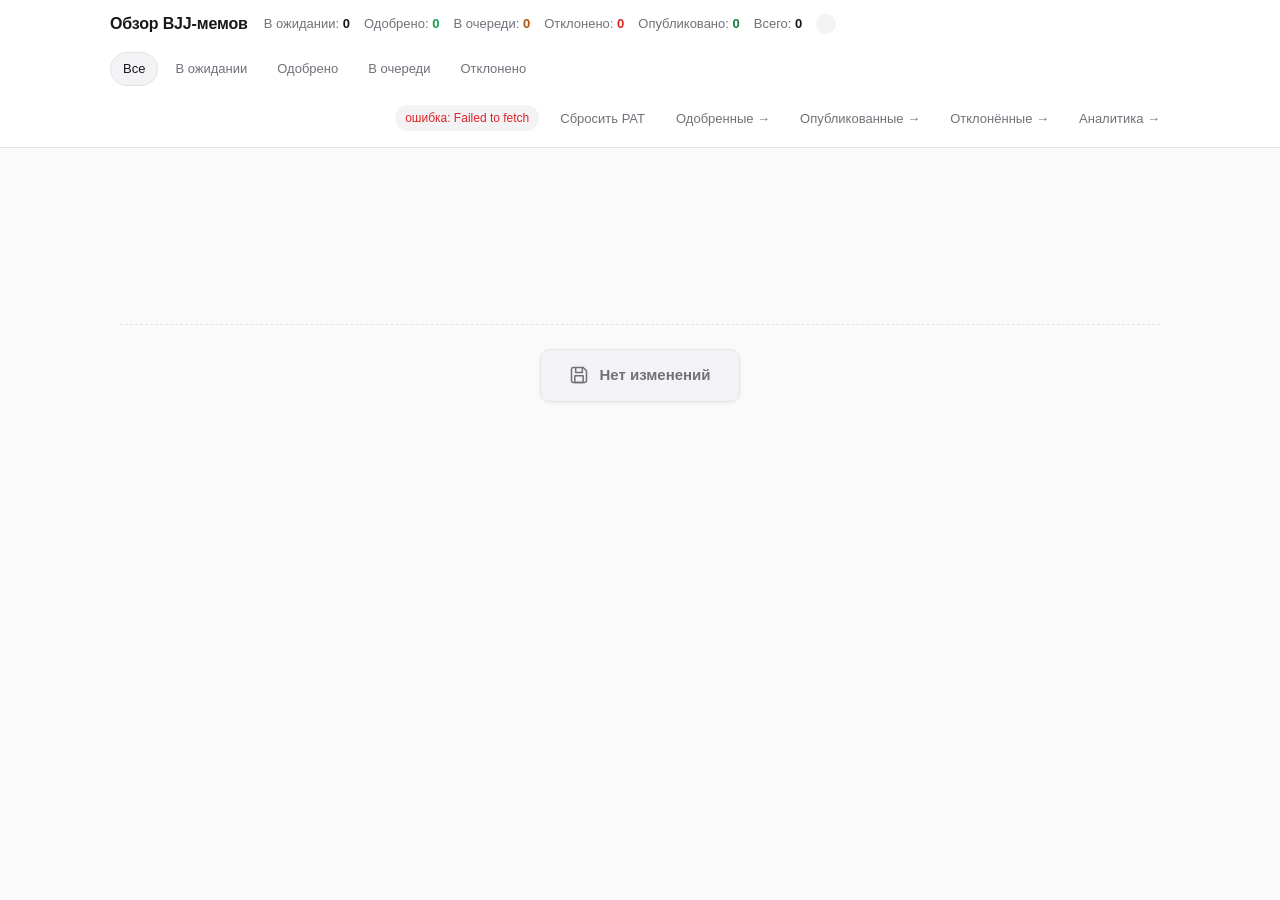
<file: docs/index.html>
<!DOCTYPE html>
<html lang="ru">
<head>
<meta charset="UTF-8" />
<meta name="viewport" content="width=device-width, initial-scale=1" />
<meta name="robots" content="noindex, nofollow" />
<title>Обзор BJJ-мемов</title>
<link rel="stylesheet" href="style.css" />
</head>
<body>
<header class="topbar">
  <div class="topbar-inner">
    <h1 class="title">Обзор BJJ-мемов</h1>

    <div class="counters" aria-live="polite">
      <span class="counter" data-counter="pending">В ожидании: <b id="count-pending">0</b></span>
      <span class="counter" data-counter="approved">Одобрено: <b id="count-approved">0</b></span>
      <span class="counter" data-counter="accepted">В очереди: <b id="count-accepted">0</b></span>
      <span class="counter" data-counter="rejected">Отклонено: <b id="count-rejected">0</b></span>
      <span class="counter" data-counter="published">Опубликовано: <b id="count-published">0</b></span>
      <span class="counter" data-counter="total">Всего: <b id="count-total">0</b></span>
      <span class="avg-score-line" id="avg-score-line"></span>
    </div>

    <div class="filters" role="tablist" aria-label="Фильтр">
      <button class="filter-btn is-active" data-filter="all" type="button">Все</button>
      <button class="filter-btn" data-filter="pending" type="button">В ожидании</button>
      <button class="filter-btn" data-filter="approved" type="button">Одобрено</button>
      <button class="filter-btn" data-filter="accepted" type="button">В очереди</button>
      <button class="filter-btn" data-filter="rejected" type="button">Отклонено</button>
      <button class="filter-btn" data-filter="published" type="button" hidden>Опубликовано</button>
    </div>

    <div class="topbar-right">
      <span id="save-status" class="save-status" aria-live="polite">—</span>
      <button id="reset-pat" class="btn btn-ghost" type="button">Сбросить PAT</button>
      <a class="nav-link" href="accepted.html">Одобренные &rarr;</a>
      <a class="nav-link" href="published.html">Опубликованные &rarr;</a>
      <a class="nav-link" href="rejected.html">Отклонённые &rarr;</a>
      <a class="nav-link" href="analytics.html">Аналитика &rarr;</a>
    </div>
  </div>
</header>

<main id="gallery" class="gallery" aria-live="polite">
  <div class="empty-state" id="empty-state" hidden>
    <p>Загрузка…</p>
  </div>
</main>

<!-- Inline Save button — appears at the bottom of the list -->
<section class="save-bar" aria-live="polite">
  <button id="save-fab" class="save-inline-btn" type="button" disabled>
    <svg viewBox="0 0 24 24" width="20" height="20" aria-hidden="true">
      <path d="M5 3h12l4 4v12a2 2 0 0 1-2 2H5a2 2 0 0 1-2-2V5a2 2 0 0 1 2-2z"
            fill="none" stroke="currentColor" stroke-width="1.8" stroke-linejoin="round"/>
      <path d="M8 3v6h8V3" fill="none" stroke="currentColor" stroke-width="1.8" stroke-linejoin="round"/>
      <rect x="7" y="13" width="10" height="8" fill="none" stroke="currentColor" stroke-width="1.8" stroke-linejoin="round"/>
    </svg>
    <span id="save-fab-label">Нет изменений</span>
  </button>
</section>

<!-- PAT prompt modal -->
<div id="pat-modal" class="modal" hidden aria-modal="true" role="dialog" aria-labelledby="pat-modal-title">
  <div class="modal-backdrop"></div>
  <div class="modal-card">
    <h2 id="pat-modal-title">GitHub Personal Access Token</h2>
    <p class="modal-body">
      Введите fine-grained GitHub PAT с правами <b>Contents: read/write</b>
      на <code>sunlike78/bjjmemes-cdn</code>. Хранится только в localStorage этого браузера.
    </p>
    <form id="pat-form" autocomplete="off">
      <input type="password" id="pat-input" name="pat" placeholder="github_pat_..." required autocomplete="new-password" spellcheck="false" />
      <div class="modal-actions">
        <button class="btn btn-primary" type="submit">Сохранить</button>
      </div>
    </form>
  </div>
</div>

<!-- Row template -->
<template id="row-template">
  <article class="row" data-id="">
    <div class="row-image">
      <a class="thumb-link" target="_blank" rel="noopener">
        <img class="thumb" loading="lazy" alt="" />
      </a>
    </div>
    <div class="row-body">
      <div class="row-meta">
        <span class="category-badge"></span>
        <span class="status-pill" data-status="pending">
          <span class="status-glyph"></span>
          <span class="status-label"></span>
        </span>
        <span class="row-id"></span>
      </div>
      <pre class="caption"></pre>
      <details class="explanation">
        <summary>Пояснение</summary>
        <div class="explanation-body"></div>
      </details>
      <label class="comment-label">
        <span class="sr-only">Комментарий</span>
        <textarea class="comment" rows="1" placeholder="Комментарий (необязательно)"></textarea>
      </label>
      <div class="rating" role="radiogroup" aria-label="Оценка качества (для самообучения)">
        <button type="button" class="star" data-value="1" aria-label="1 звезда">★</button>
        <button type="button" class="star" data-value="2" aria-label="2 звезды">★</button>
        <button type="button" class="star" data-value="3" aria-label="3 звезды">★</button>
        <button type="button" class="star" data-value="4" aria-label="4 звезды">★</button>
        <button type="button" class="star" data-value="5" aria-label="5 звёзд">★</button>
        <span class="rating-hint" aria-hidden="true">качество</span>
      </div>
      <div class="actions">
        <button class="btn btn-approve" type="button">
          <svg viewBox="0 0 24 24" width="16" height="16" aria-hidden="true"><path d="M5 12l5 5L20 7" fill="none" stroke="currentColor" stroke-width="2.5" stroke-linecap="round" stroke-linejoin="round"/></svg>
          Одобрить
        </button>
        <button class="btn btn-reject" type="button">
          <svg viewBox="0 0 24 24" width="16" height="16" aria-hidden="true"><path d="M6 6l12 12M18 6L6 18" fill="none" stroke="currentColor" stroke-width="2.5" stroke-linecap="round" stroke-linejoin="round"/></svg>
          Отклонить
        </button>
      </div>
      <div class="readonly-info" hidden></div>
    </div>
  </article>
</template>

<template id="broken-row-template">
  <article class="row row-broken">
    <div class="row-body">
      <div class="row-meta">
        <span class="status-pill" data-status="broken"><span class="status-glyph">!</span><span class="status-label">повреждено</span></span>
        <span class="row-id"></span>
      </div>
      <p class="broken-msg">Запись мема повреждена — ревью невозможно.</p>
    </div>
  </article>
</template>

<!-- Cache-bust the public gallery bootstrap after the no-PAT browse fix. -->
<script type="module" src="app.js?v=d1bcace"></script>
</body>
</html>
</file>
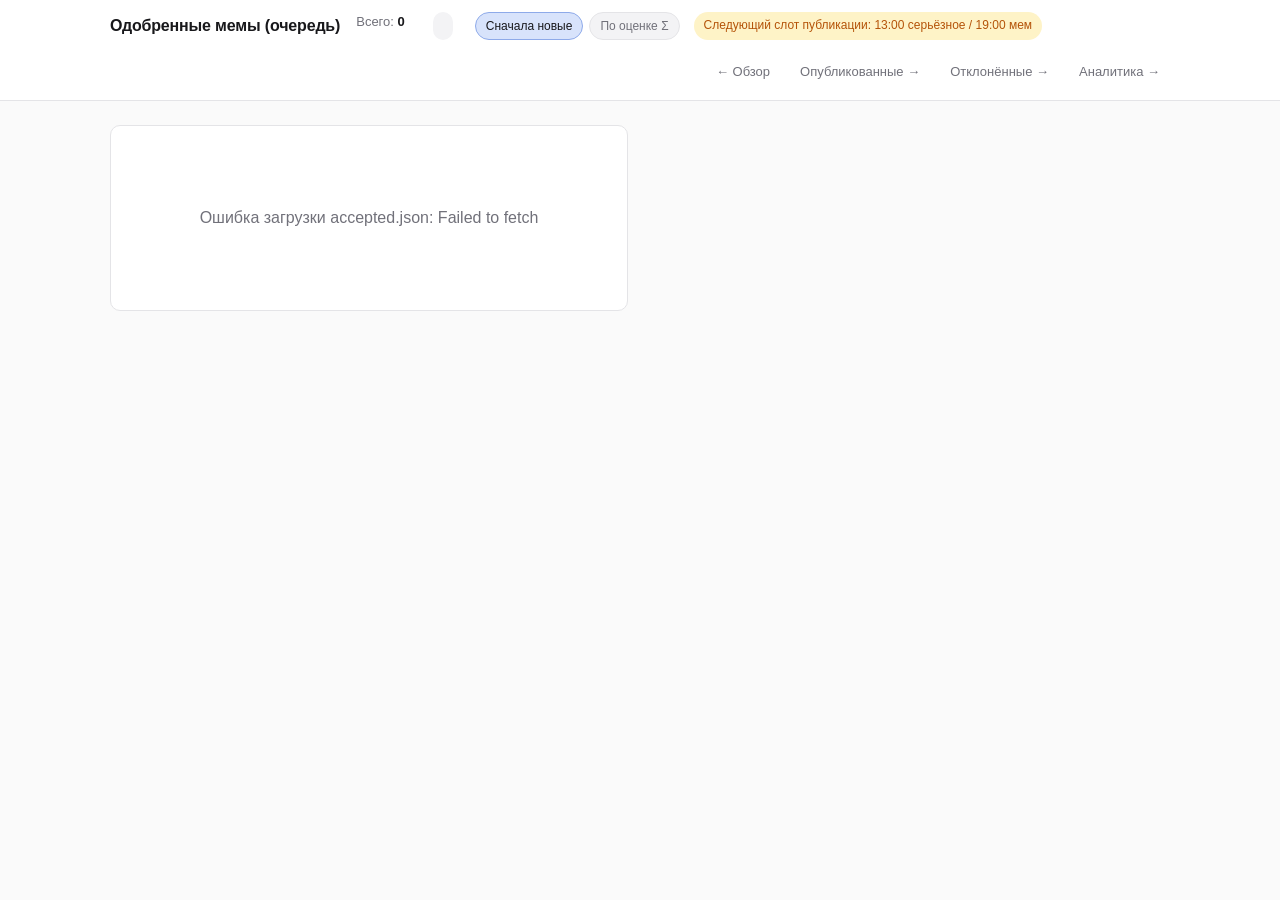
<file: docs/accepted.html>
<!DOCTYPE html>
<html lang="ru">
<head>
<meta charset="UTF-8" />
<meta name="viewport" content="width=device-width, initial-scale=1" />
<meta name="robots" content="noindex, nofollow" />
<title>Одобренные мемы (очередь)</title>
<link rel="stylesheet" href="style.css" />
</head>
<body>
<header class="topbar">
  <div class="topbar-inner">
    <h1 class="title">Одобренные мемы (очередь)</h1>
    <div class="counters" aria-live="polite">
      <span class="counter" data-counter="total">Всего: <b id="count-total">0</b></span>
      <span class="counter" id="generated-at"></span>
      <span class="avg-score-line" id="avg-score-line"></span>
      <span class="sort-control" role="group" aria-label="Сортировка">
        <button id="sort-newest" class="sort-btn is-active" type="button">Сначала новые</button>
        <button id="sort-score" class="sort-btn" type="button" title="Сортировать по Σ (суммарной оценке) — 0.6·текст + 0.4·картинка">По оценке Σ</button>
      </span>
      <span class="post-window-hint" title="Все времена в Europe/Berlin">
        Следующий слот публикации: 13:00 серьёзное / 19:00 мем
      </span>
    </div>
    <div class="topbar-right">
      <a class="nav-link" href="index.html">&larr; Обзор</a>
      <a class="nav-link" href="published.html">Опубликованные &rarr;</a>
      <a class="nav-link" href="rejected.html">Отклонённые &rarr;</a>
      <a class="nav-link" href="analytics.html">Аналитика &rarr;</a>
    </div>
  </div>
</header>

<main id="gallery" class="gallery gallery-grid" aria-live="polite">
  <div class="empty-state" id="empty-state" hidden>
    <p>Загрузка&hellip;</p>
  </div>
</main>

<template id="card-template">
  <article class="card card-accepted" data-id="">
    <a class="card-thumb-link" target="_blank" rel="noopener">
      <img class="card-thumb" loading="lazy" alt="" />
    </a>
    <div class="card-body">
      <div class="card-meta">
        <span class="category-badge"></span>
        <span class="card-queued-at"></span>
      </div>
      <div class="card-links">
        <span class="card-id"></span>
      </div>
      <pre class="caption caption-collapsible" data-collapsed="true"></pre>
      <button class="caption-toggle btn btn-ghost" type="button" hidden>Развернуть подпись</button>
      <details class="history">
        <summary>История действий</summary>
        <ol class="timeline"></ol>
      </details>
    </div>
  </article>
</template>

<template id="timeline-item-template">
  <li class="timeline-item">
    <span class="timeline-dot" aria-hidden="true"></span>
    <div class="timeline-body">
      <div class="timeline-row">
        <span class="timeline-event"></span>
        <span class="timeline-rel"></span>
      </div>
      <div class="timeline-ts"></div>
      <div class="timeline-extra"></div>
    </div>
  </li>
</template>

<script type="module" src="accepted.js"></script>
</body>
</html>
</file>
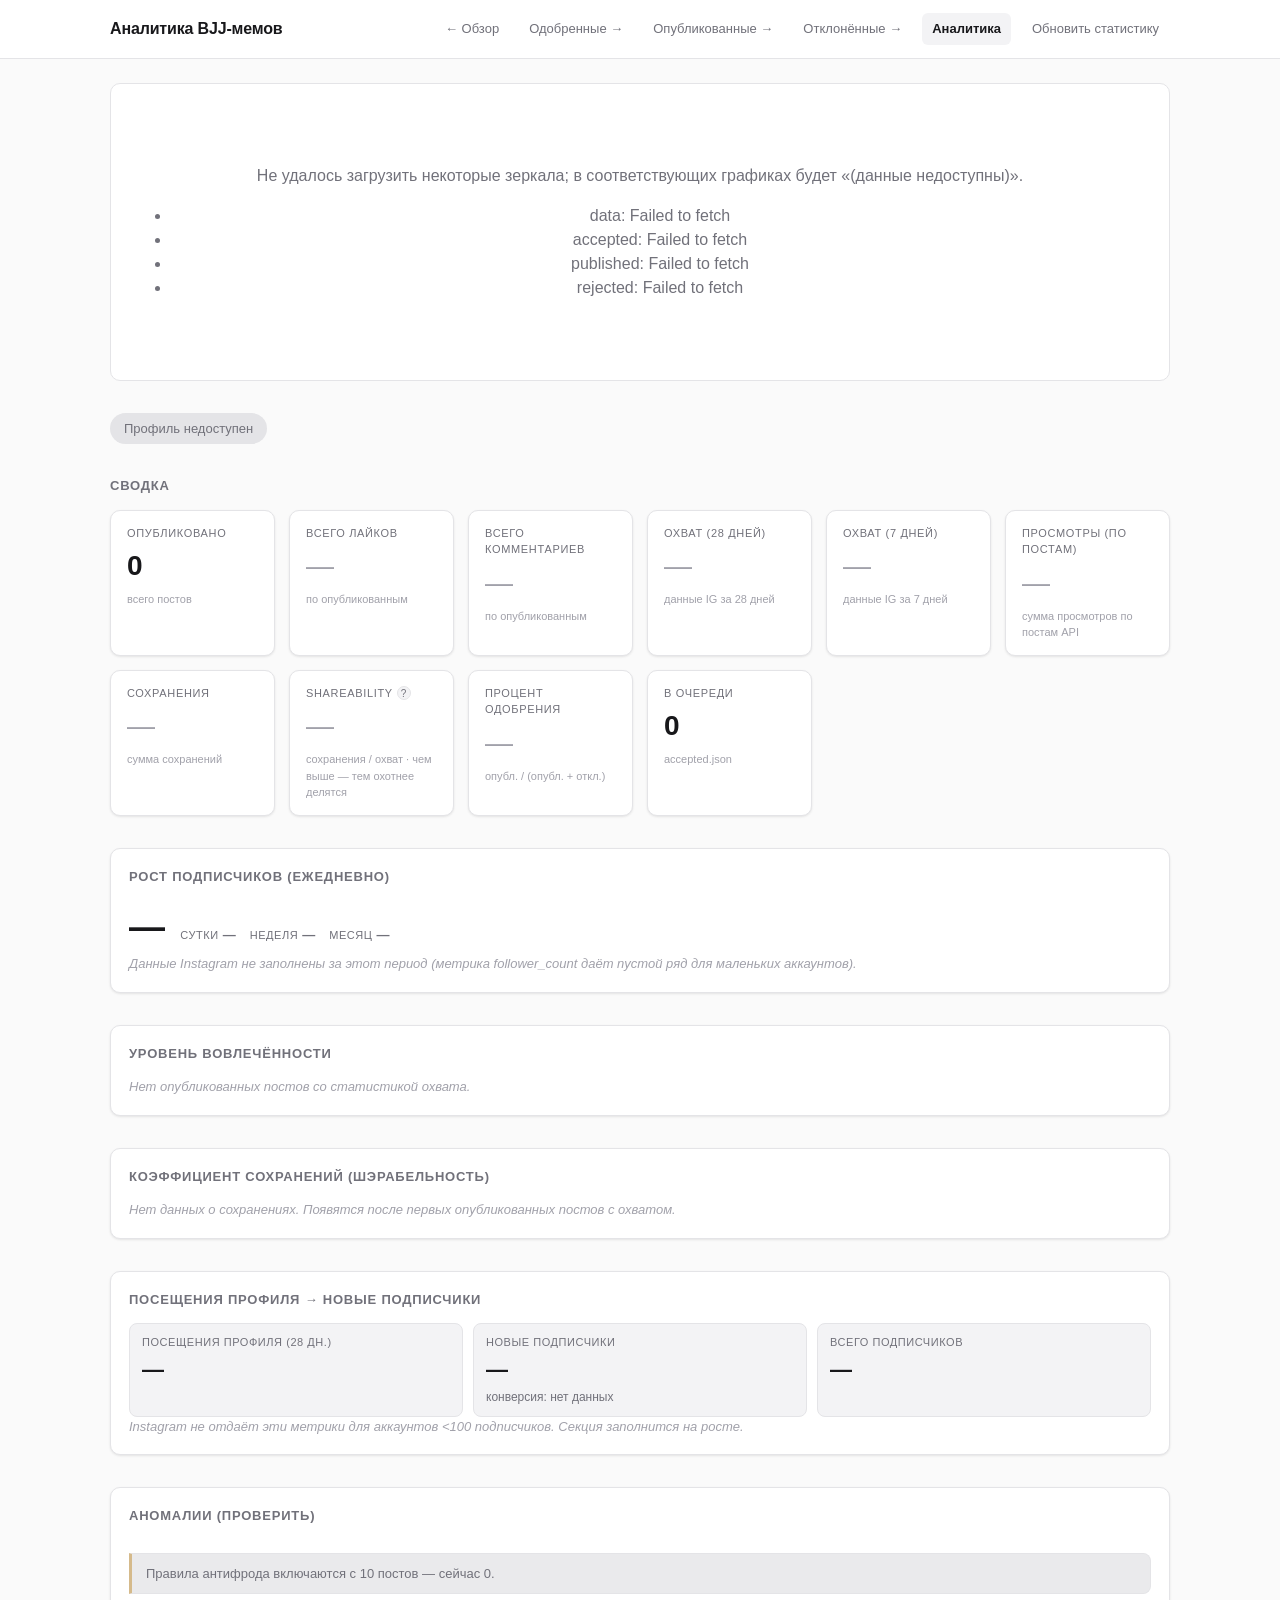
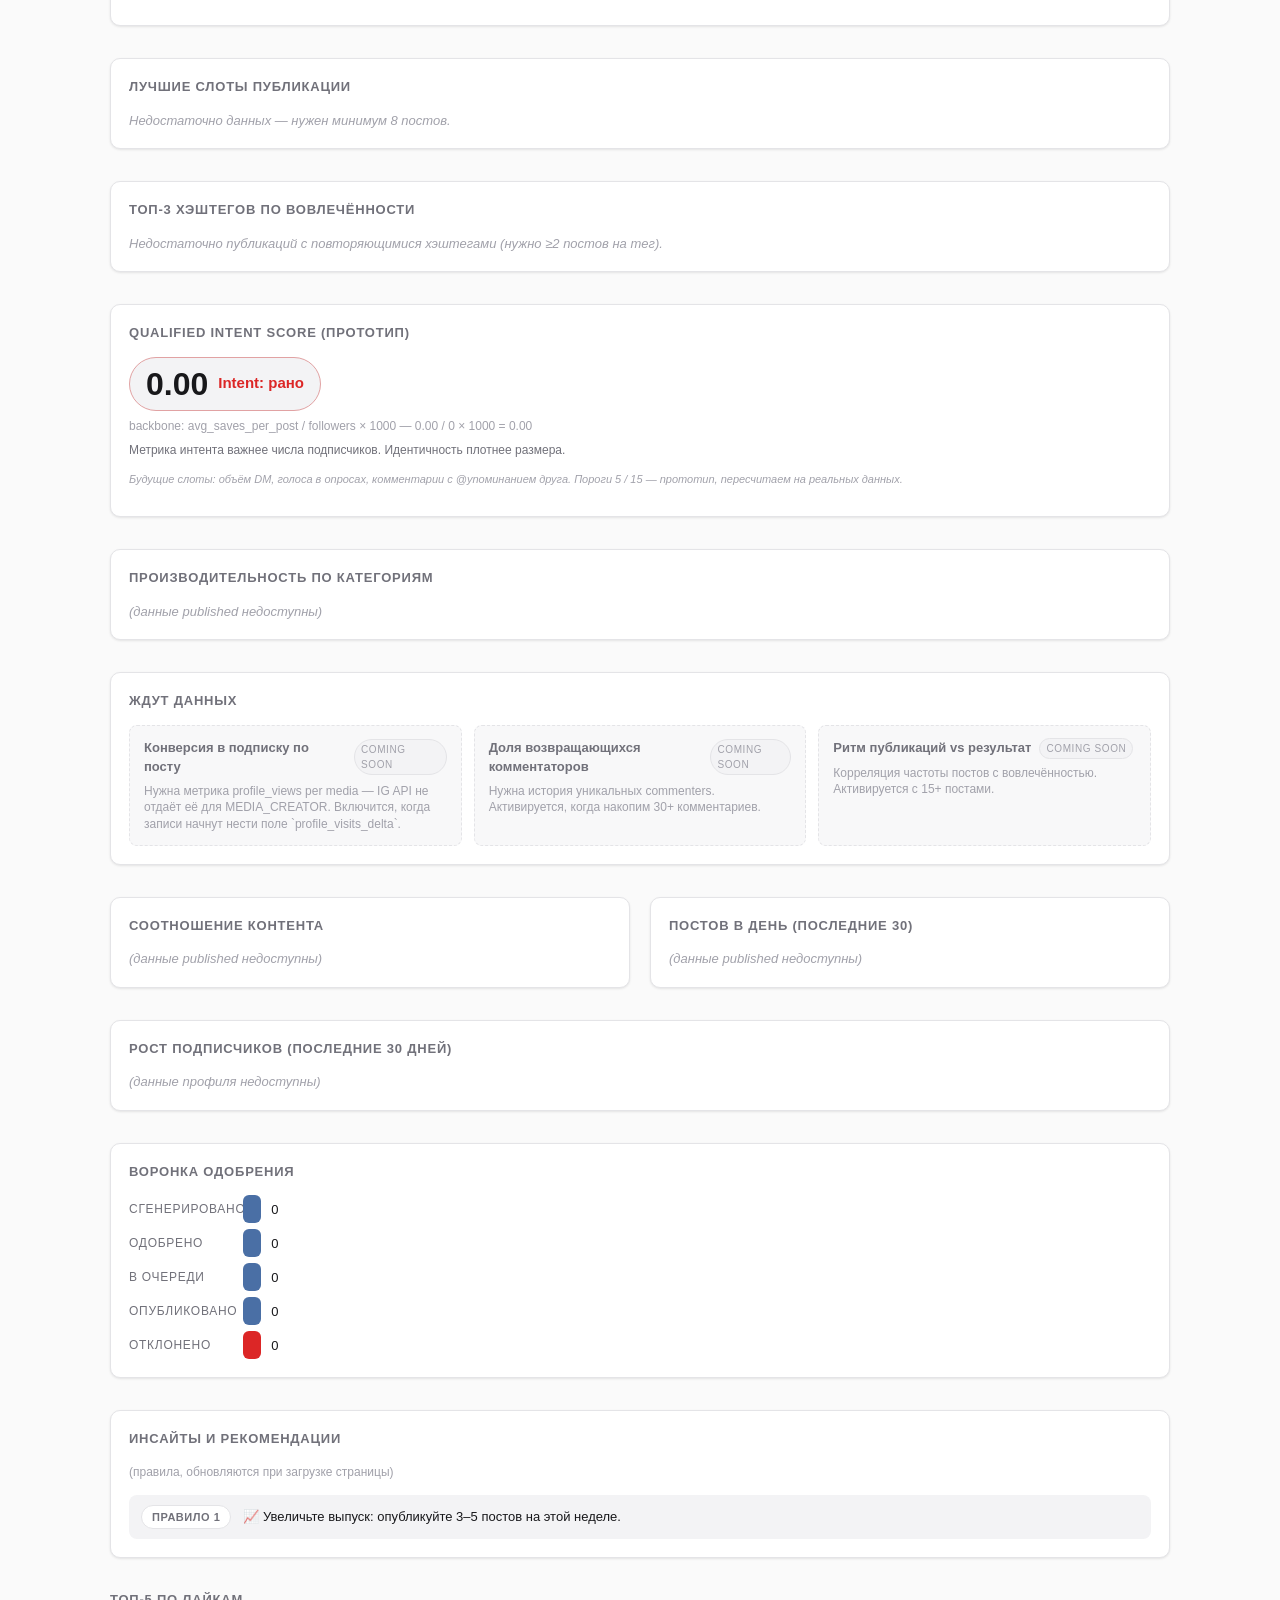
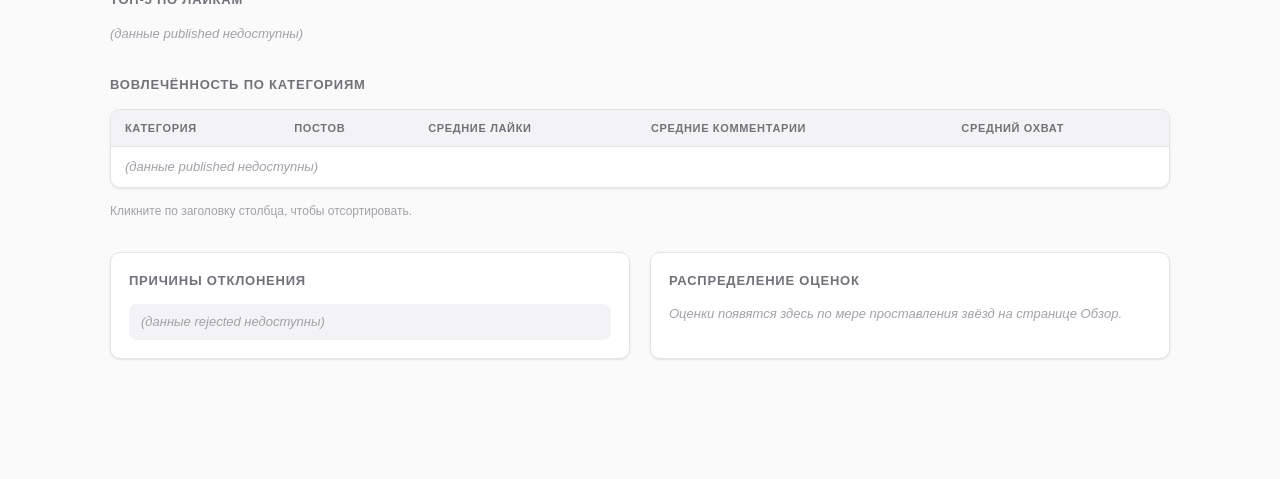
<file: docs/analytics.html>
<!DOCTYPE html>
<html lang="ru">
<head>
<meta charset="UTF-8" />
<meta name="viewport" content="width=device-width, initial-scale=1" />
<meta name="robots" content="noindex, nofollow" />
<title>Аналитика BJJ-мемов</title>
<link rel="stylesheet" href="style.css" />
</head>
<body>
<header class="topbar">
  <div class="topbar-inner">
    <h1 class="title">Аналитика BJJ-мемов</h1>
    <div class="counters" aria-live="polite">
      <span class="counter" id="generated-at"></span>
    </div>
    <div class="topbar-right">
      <a class="nav-link" href="index.html">&larr; Обзор</a>
      <a class="nav-link" href="accepted.html">Одобренные &rarr;</a>
      <a class="nav-link" href="published.html">Опубликованные &rarr;</a>
      <a class="nav-link" href="rejected.html">Отклонённые &rarr;</a>
      <a class="nav-link nav-link-active" href="analytics.html" aria-current="page">Аналитика</a>
      <button id="refresh-btn" class="btn btn-ghost" type="button" title="Перечитать JSON с GitHub">Обновить статистику</button>
    </div>
  </div>
</header>

<main class="analytics-main" aria-live="polite">
  <div id="refresh-note" class="refresh-note" hidden>
    Статистика обновляется каждые 3 часа локальным планировщиком. Клик — перечитать JSON с GitHub.
  </div>

  <div id="load-error" class="empty-state" hidden></div>

  <!-- Profile header -->
  <section class="section">
    <div id="profile-header" class="profile-header"></div>
  </section>

  <!-- Summary cards -->
  <section class="section">
    <h2 class="section-title">Сводка</h2>
    <div class="summary-grid" id="summary-grid"></div>
  </section>

  <!-- ===== GROWTH / ENGAGEMENT / ANOMALY / MERCH sections ===== -->

  <!-- 2.1 Daily follower growth -->
  <section class="section">
    <div class="panel">
      <h2 class="section-title">Рост подписчиков (ежедневно)</h2>
      <div id="daily-follower-growth"></div>
    </div>
  </section>

  <!-- 2.2 Engagement rate -->
  <section class="section">
    <div class="panel">
      <h2 class="section-title">Уровень вовлечённости</h2>
      <div id="engagement-rate"></div>
    </div>
  </section>

  <!-- 2.3 Save rate — shareability -->
  <section class="section">
    <div class="panel">
      <h2 class="section-title">Коэффициент сохранений (шэрабельность)</h2>
      <div id="save-rate"></div>
    </div>
  </section>

  <!-- 2.4 Profile visits vs follower adds -->
  <section class="section">
    <div class="panel">
      <h2 class="section-title">Посещения профиля → новые подписчики</h2>
      <div id="visit-funnel"></div>
    </div>
  </section>

  <!-- 2.5 Anomaly detection -->
  <section class="section">
    <div class="panel">
      <h2 class="section-title">Аномалии (проверить)</h2>
      <div id="anomaly-flags"></div>
    </div>
  </section>

  <!-- 2.6 Best-hour/day heatmap -->
  <section class="section">
    <div class="panel">
      <h2 class="section-title">Лучшие слоты публикации</h2>
      <div id="slot-heatmap"></div>
    </div>
  </section>

  <!-- 2.7 Top hashtags by engagement -->
  <section class="section">
    <div class="panel">
      <h2 class="section-title">Топ-3 хэштегов по вовлечённости</h2>
      <div id="top-hashtags"></div>
    </div>
  </section>

  <!-- 2.8 Qualified Intent Score (prototype — replaces merch readiness) -->
  <section class="section">
    <div class="panel">
      <h2 class="section-title">Qualified Intent Score (прототип)</h2>
      <div id="merch-readiness"></div>
    </div>
  </section>

  <!-- Content-bucket performance (published-focused; separate from the data.json category table) -->
  <section class="section">
    <div class="panel">
      <h2 class="section-title">Производительность по категориям</h2>
      <div id="bucket-performance"></div>
    </div>
  </section>

  <!-- Placeholder / scaffold-only cards: metrics we can't compute yet. -->
  <section class="section">
    <div class="panel">
      <h2 class="section-title">Ждут данных</h2>
      <div id="coming-soon-grid" class="coming-soon-grid"></div>
    </div>
  </section>

  <!-- Content mix + timeline -->
  <section class="section analytics-two-col">
    <div class="panel">
      <h2 class="section-title">Соотношение контента</h2>
      <div id="content-mix"></div>
    </div>
    <div class="panel">
      <h2 class="section-title">Постов в день (последние 30)</h2>
      <div id="timeline"></div>
    </div>
  </section>

  <!-- Follower growth chart -->
  <section class="section">
    <div class="panel">
      <h2 class="section-title">Рост подписчиков (последние 30 дней)</h2>
      <div id="follower-growth"></div>
    </div>
  </section>

  <!-- Approval funnel -->
  <section class="section">
    <div class="panel">
      <h2 class="section-title">Воронка одобрения</h2>
      <div id="approval-funnel"></div>
    </div>
  </section>

  <!-- AI recommendations -->
  <section class="section">
    <div class="panel">
      <h2 class="section-title">Инсайты и рекомендации</h2>
      <p class="recs-subline" id="recs-subline"></p>
      <div id="recommendations" class="recommendations"></div>
    </div>
  </section>

  <!-- Top posts -->
  <section class="section">
    <h2 class="section-title">Топ-5 по лайкам</h2>
    <div id="top-posts" class="top-posts"></div>
  </section>

  <!-- Category engagement table -->
  <section class="section">
    <h2 class="section-title">Вовлечённость по категориям</h2>
    <div class="table-scroll">
      <table class="analytics-table" id="category-table">
        <thead>
          <tr>
            <th data-sort="category" class="sortable">Категория</th>
            <th data-sort="count" class="sortable">Постов</th>
            <th data-sort="avg_likes" class="sortable">Средние лайки</th>
            <th data-sort="avg_comments" class="sortable">Средние комментарии</th>
            <th data-sort="avg_reach" class="sortable">Средний охват</th>
          </tr>
        </thead>
        <tbody></tbody>
      </table>
    </div>
    <p class="table-hint">Кликните по заголовку столбца, чтобы отсортировать.</p>
  </section>

  <!-- Rejected reasons -->
  <section class="section analytics-two-col">
    <div class="panel">
      <h2 class="section-title">Причины отклонения</h2>
      <ol id="rejection-reasons" class="rejection-reasons"></ol>
    </div>
    <div class="panel">
      <h2 class="section-title">Распределение оценок</h2>
      <div id="rating-distribution"></div>
    </div>
  </section>
</main>

<script type="module" src="analytics.js"></script>
</body>
</html>
</file>
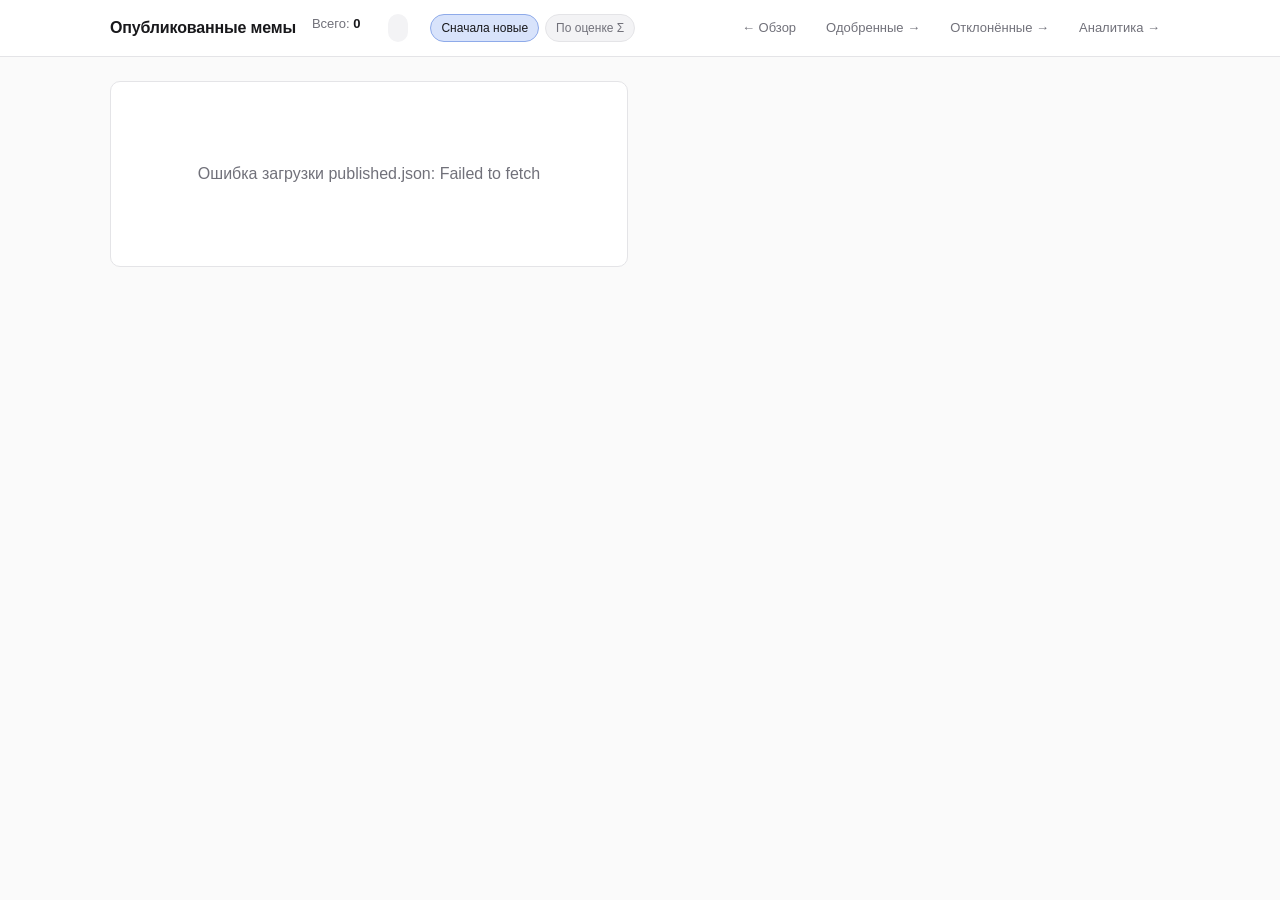
<file: docs/published.html>
<!DOCTYPE html>
<html lang="ru">
<head>
<meta charset="UTF-8" />
<meta name="viewport" content="width=device-width, initial-scale=1" />
<meta name="robots" content="noindex, nofollow" />
<title>Опубликованные мемы</title>
<link rel="stylesheet" href="style.css" />
</head>
<body>
<header class="topbar">
  <div class="topbar-inner">
    <h1 class="title">Опубликованные мемы</h1>
    <div class="counters" aria-live="polite">
      <span class="counter" data-counter="total">Всего: <b id="count-total">0</b></span>
      <span class="counter" id="generated-at"></span>
      <span class="avg-score-line" id="avg-score-line"></span>
      <span class="sort-control" role="group" aria-label="Сортировка">
        <button id="sort-newest" class="sort-btn is-active" type="button">Сначала новые</button>
        <button id="sort-score" class="sort-btn" type="button" title="Сортировать по Σ (суммарной оценке) — 0.6·текст + 0.4·картинка">По оценке Σ</button>
      </span>
    </div>
    <div class="topbar-right">
      <a class="nav-link" href="index.html">&larr; Обзор</a>
      <a class="nav-link" href="accepted.html">Одобренные &rarr;</a>
      <a class="nav-link" href="rejected.html">Отклонённые &rarr;</a>
      <a class="nav-link" href="analytics.html">Аналитика &rarr;</a>
    </div>
  </div>
</header>

<main id="gallery" class="gallery gallery-grid" aria-live="polite">
  <div class="empty-state" id="empty-state" hidden>
    <p>Загрузка&hellip;</p>
  </div>
</main>

<template id="card-template">
  <article class="card" data-id="">
    <a class="card-thumb-link" target="_blank" rel="noopener">
      <img class="card-thumb" loading="lazy" alt="" />
    </a>
    <div class="card-body">
      <div class="card-meta">
        <span class="category-badge"></span>
        <span class="card-posted"></span>
      </div>
      <div class="card-links">
        <a class="permalink" target="_blank" rel="noopener">
          <svg viewBox="0 0 24 24" width="14" height="14" aria-hidden="true">
            <rect x="3" y="3" width="18" height="18" rx="5" fill="none" stroke="currentColor" stroke-width="1.8"/>
            <circle cx="12" cy="12" r="4" fill="none" stroke="currentColor" stroke-width="1.8"/>
            <circle cx="17.5" cy="6.5" r="1" fill="currentColor"/>
          </svg>
          <span>Instagram</span>
        </a>
        <span class="card-id"></span>
      </div>
      <pre class="caption caption-collapsible" data-collapsed="true"></pre>
      <button class="caption-toggle btn btn-ghost" type="button" hidden>Развернуть подпись</button>
      <div class="stats-row" hidden></div>
      <details class="history">
        <summary>История действий</summary>
        <ol class="timeline"></ol>
      </details>
    </div>
  </article>
</template>

<template id="timeline-item-template">
  <li class="timeline-item">
    <span class="timeline-dot" aria-hidden="true"></span>
    <div class="timeline-body">
      <div class="timeline-row">
        <span class="timeline-event"></span>
        <span class="timeline-rel"></span>
      </div>
      <div class="timeline-ts"></div>
      <div class="timeline-extra"></div>
    </div>
  </li>
</template>

<script type="module" src="published.js"></script>
</body>
</html>
</file>
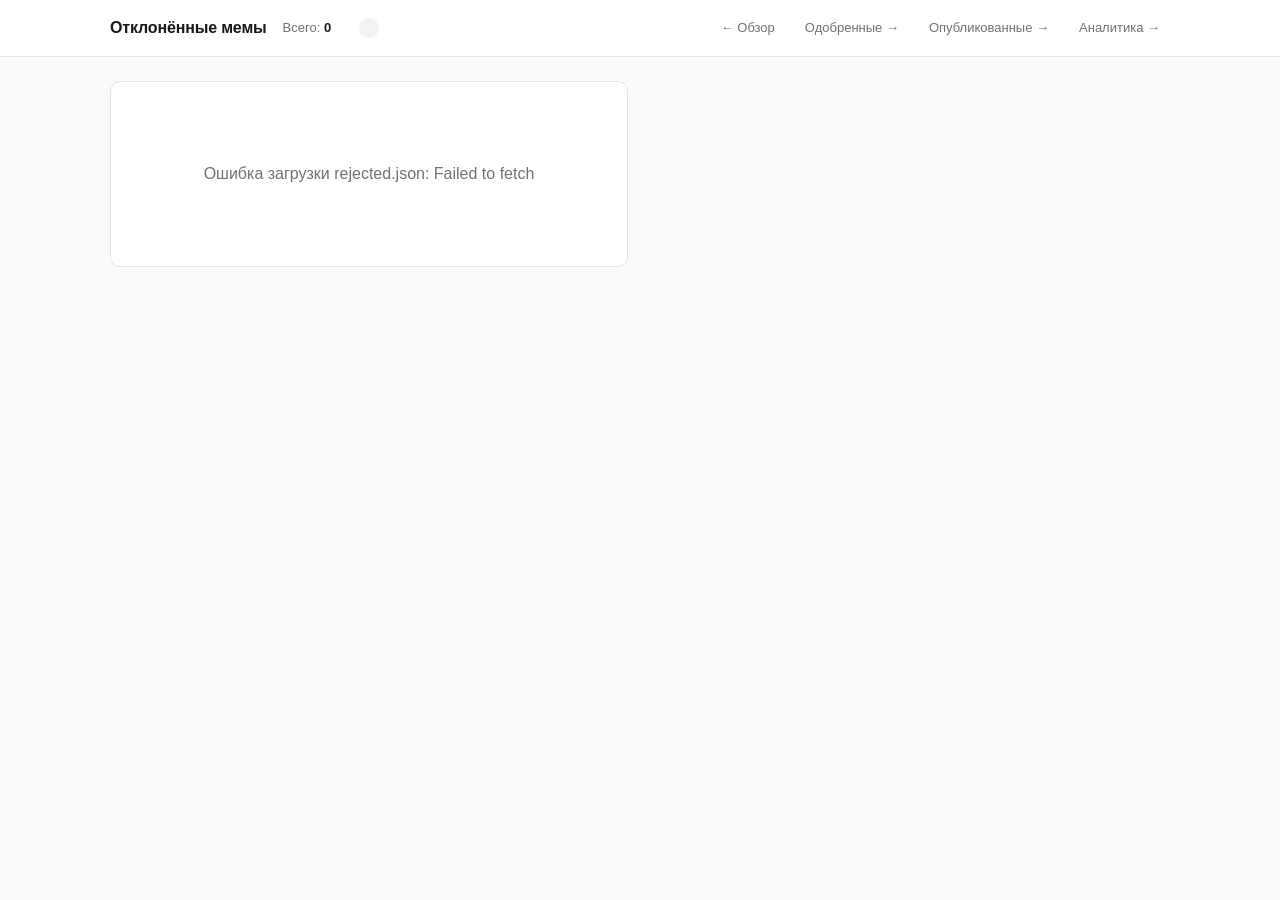
<file: docs/rejected.html>
<!DOCTYPE html>
<html lang="ru">
<head>
<meta charset="UTF-8" />
<meta name="viewport" content="width=device-width, initial-scale=1" />
<meta name="robots" content="noindex, nofollow" />
<title>Отклонённые мемы</title>
<link rel="stylesheet" href="style.css" />
</head>
<body>
<header class="topbar">
  <div class="topbar-inner">
    <h1 class="title">Отклонённые мемы</h1>
    <div class="counters" aria-live="polite">
      <span class="counter" data-counter="total">Всего: <b id="count-total">0</b></span>
      <span class="counter" id="generated-at"></span>
      <span class="avg-score-line" id="avg-score-line"></span>
    </div>
    <div class="topbar-right">
      <a class="nav-link" href="index.html">&larr; Обзор</a>
      <a class="nav-link" href="accepted.html">Одобренные &rarr;</a>
      <a class="nav-link" href="published.html">Опубликованные &rarr;</a>
      <a class="nav-link" href="analytics.html">Аналитика &rarr;</a>
    </div>
  </div>
</header>

<main id="gallery" class="gallery gallery-grid" aria-live="polite">
  <div class="empty-state" id="empty-state" hidden>
    <p>Загрузка&hellip;</p>
  </div>
</main>

<template id="card-template">
  <article class="card card-rejected" data-id="">
    <a class="card-thumb-link" target="_blank" rel="noopener">
      <img class="card-thumb" loading="lazy" alt="" />
    </a>
    <div class="card-body">
      <div class="card-meta">
        <span class="category-badge"></span>
        <span class="card-rejected-at"></span>
      </div>
      <div class="card-links">
        <span class="card-id"></span>
      </div>
      <div class="rejection-box">
        <div class="rejection-label">Причина отклонения</div>
        <div class="rejection-text"></div>
      </div>
      <pre class="caption caption-collapsible" data-collapsed="true"></pre>
      <button class="caption-toggle btn btn-ghost" type="button" hidden>Развернуть подпись</button>
      <details class="history">
        <summary>История действий</summary>
        <ol class="timeline"></ol>
      </details>
    </div>
  </article>
</template>

<template id="timeline-item-template">
  <li class="timeline-item">
    <span class="timeline-dot" aria-hidden="true"></span>
    <div class="timeline-body">
      <div class="timeline-row">
        <span class="timeline-event"></span>
        <span class="timeline-rel"></span>
      </div>
      <div class="timeline-ts"></div>
      <div class="timeline-extra"></div>
    </div>
  </li>
</template>

<script type="module" src="rejected.js"></script>
</body>
</html>
</file>
<file: docs/style.css>
:root {
  --bg: #fafafa;
  --surface: #ffffff;
  --surface-2: #f3f3f5;
  --border: #e4e4e7;
  --text: #18181b;
  --text-muted: #71717a;
  --text-faint: #a1a1aa;
  --accent: #2563eb;
  --approve: #16a34a;
  --approve-bg: #dcfce7;
  --reject: #dc2626;
  --reject-bg: #fee2e2;
  --accepted: #b45309;
  --accepted-bg: #fef3c7;
  --published: #15803d;
  --published-bg: #dcfce7;
  --pending: #71717a;
  --pending-bg: #e4e4e7;
  --danger: #dc2626;
  --shadow: 0 1px 3px rgba(0,0,0,0.06), 0 1px 2px rgba(0,0,0,0.04);
  --radius: 10px;
  --row-gap: 28px;
}

@media (prefers-color-scheme: dark) {
  :root {
    --bg: #0b0b0d;
    --surface: #15151a;
    --surface-2: #1e1e24;
    --border: #2a2a32;
    --text: #e6e6ea;
    --text-muted: #9a9aa3;
    --text-faint: #6b6b74;
    --accent: #60a5fa;
    --approve: #4ade80;
    --approve-bg: #14351f;
    --reject: #f87171;
    --reject-bg: #3a1414;
    --accepted: #fbbf24;
    --accepted-bg: #3b2d0b;
    --published: #4ade80;
    --published-bg: #14351f;
    --pending: #9a9aa3;
    --pending-bg: #2a2a32;
    --shadow: 0 1px 3px rgba(0,0,0,0.5);
  }
}

* { box-sizing: border-box; }
html, body { margin: 0; padding: 0; }
body {
  font-family: -apple-system, BlinkMacSystemFont, "Segoe UI", Roboto, Helvetica, Arial, sans-serif;
  background: var(--bg);
  color: var(--text);
  line-height: 1.5;
  -webkit-font-smoothing: antialiased;
}

.sr-only {
  position: absolute; width: 1px; height: 1px; padding: 0; margin: -1px;
  overflow: hidden; clip: rect(0,0,0,0); white-space: nowrap; border: 0;
}

/* Top bar */
.topbar {
  position: sticky;
  top: 0;
  z-index: 50;
  background: color-mix(in srgb, var(--surface) 92%, transparent);
  backdrop-filter: saturate(180%) blur(8px);
  -webkit-backdrop-filter: saturate(180%) blur(8px);
  border-bottom: 1px solid var(--border);
}
.topbar-inner {
  max-width: 1100px;
  margin: 0 auto;
  padding: 12px 20px;
  display: flex;
  align-items: center;
  flex-wrap: wrap;
  gap: 16px;
}
.title {
  margin: 0;
  font-size: 16px;
  font-weight: 600;
  letter-spacing: -0.01em;
}
.counters {
  display: flex;
  gap: 14px;
  font-size: 13px;
  color: var(--text-muted);
  flex-wrap: wrap;
}
.counter b { color: var(--text); font-weight: 600; }
.counter[data-counter="approved"] b { color: var(--approve); }
.counter[data-counter="accepted"] b { color: var(--accepted); }
.counter[data-counter="rejected"] b { color: var(--reject); }
.counter[data-counter="published"] b { color: var(--published); }

.filters { display: flex; gap: 4px; }
.filter-btn {
  font: inherit;
  font-size: 13px;
  padding: 6px 12px;
  background: transparent;
  color: var(--text-muted);
  border: 1px solid transparent;
  border-radius: 999px;
  cursor: pointer;
  min-height: 32px;
}
.filter-btn:hover { background: var(--surface-2); color: var(--text); }
.filter-btn.is-active {
  background: var(--surface-2);
  color: var(--text);
  border-color: var(--border);
}

.topbar-right {
  margin-left: auto;
  display: flex;
  align-items: center;
  gap: 10px;
}

.save-status {
  font-size: 12px;
  color: var(--text-muted);
  font-variant-numeric: tabular-nums;
  padding: 4px 10px;
  background: var(--surface-2);
  border-radius: 999px;
  min-width: 70px;
  text-align: center;
}
.save-status[data-state="saved"] { color: var(--approve); }
.save-status[data-state="saving"] { color: var(--accent); }
.save-status[data-state="offline"] { color: var(--text-muted); }
.save-status[data-state="error"] { color: var(--reject); }

/* Buttons */
.btn {
  font: inherit;
  font-size: 14px;
  font-weight: 500;
  border-radius: 8px;
  border: 1px solid var(--border);
  background: var(--surface);
  color: var(--text);
  padding: 8px 14px;
  min-height: 40px;
  display: inline-flex;
  align-items: center;
  gap: 6px;
  cursor: pointer;
  transition: background 0.12s, border-color 0.12s, color 0.12s;
}
.btn:hover { background: var(--surface-2); }
.btn:active { transform: translateY(1px); }
.btn:disabled { opacity: 0.55; cursor: not-allowed; }
.btn-primary {
  background: var(--accent);
  color: #fff;
  border-color: var(--accent);
}
.btn-primary:hover { filter: brightness(1.05); background: var(--accent); }
.btn-ghost {
  background: transparent;
  border-color: transparent;
  color: var(--text-muted);
  min-height: 32px;
  padding: 6px 10px;
  font-size: 13px;
}
.btn-ghost:hover { background: var(--surface-2); color: var(--text); }

/* Gallery */
.gallery {
  max-width: 1100px;
  margin: 0 auto;
  padding: 24px 20px 120px;
  display: flex;
  flex-direction: column;
  gap: var(--row-gap);
}
.empty-state {
  padding: 64px 20px;
  text-align: center;
  color: var(--text-muted);
  background: var(--surface);
  border: 1px solid var(--border);
  border-radius: var(--radius);
}
.empty-state code {
  background: var(--surface-2);
  padding: 2px 6px;
  border-radius: 4px;
  font-size: 0.9em;
}

/* Row */
.row {
  display: grid;
  grid-template-columns: 35% 65%;
  gap: 24px;
  background: var(--surface);
  border: 1px solid var(--border);
  border-radius: var(--radius);
  padding: 18px;
  box-shadow: var(--shadow);
}
.row[data-status="approved"]  { border-left: 3px solid var(--approve); }
.row[data-status="accepted"]  { border-left: 3px solid var(--accepted); }
.row[data-status="rejected"]  { border-left: 3px solid var(--reject); }
.row[data-status="published"] { border-left: 3px solid var(--published); }
.row[data-editable="false"]   { opacity: 0.92; }
.row[data-hidden="true"] { display: none; }

.row-image {
  align-self: start;
}
.thumb-link {
  display: block;
  border-radius: 8px;
  overflow: hidden;
  background: var(--surface-2);
  aspect-ratio: 1 / 1;
}
.thumb {
  width: 100%;
  height: 100%;
  object-fit: cover;
  display: block;
  transition: transform 0.2s;
}
.thumb-link:hover .thumb { transform: scale(1.02); }

.row-body {
  min-width: 0;
  display: flex;
  flex-direction: column;
  gap: 12px;
}
.row-meta {
  display: flex;
  align-items: center;
  gap: 10px;
  flex-wrap: wrap;
}
.category-badge {
  font-size: 11px;
  text-transform: uppercase;
  letter-spacing: 0.04em;
  color: var(--text-muted);
  background: var(--surface-2);
  padding: 3px 8px;
  border-radius: 4px;
  font-weight: 500;
}
.category-badge:empty { display: none; }
.row-id {
  font-size: 11px;
  color: var(--text-faint);
  font-family: ui-monospace, SFMono-Regular, "SF Mono", Menlo, Consolas, monospace;
  margin-left: auto;
}

.status-pill {
  display: inline-flex;
  align-items: center;
  gap: 4px;
  font-size: 12px;
  font-weight: 500;
  padding: 3px 10px;
  border-radius: 999px;
  background: var(--pending-bg);
  color: var(--pending);
  text-transform: lowercase;
}
.status-pill[data-status="approved"]  { background: var(--approve-bg);   color: var(--approve); }
.status-pill[data-status="accepted"]  { background: var(--accepted-bg);  color: var(--accepted); }
.status-pill[data-status="rejected"]  { background: var(--reject-bg);    color: var(--reject); }
.status-pill[data-status="published"] { background: var(--published-bg); color: var(--published); }
.status-pill[data-status="broken"]    { background: var(--reject-bg);    color: var(--reject); }
.status-glyph { font-weight: 700; line-height: 1; }

.caption {
  font-family: ui-monospace, SFMono-Regular, "SF Mono", Menlo, Consolas, monospace;
  font-size: 13px;
  white-space: pre-wrap;
  word-break: break-word;
  margin: 0;
  padding: 12px 14px;
  background: var(--surface-2);
  border-radius: 8px;
  line-height: 1.55;
}
.caption .hashtag { color: var(--text-faint); }

.explanation {
  font-size: 13px;
  color: var(--text-muted);
}
.explanation summary {
  cursor: pointer;
  color: var(--text-muted);
  user-select: none;
  padding: 4px 0;
  min-height: 32px;
  display: inline-flex;
  align-items: center;
}
.explanation summary:hover { color: var(--text); }
.explanation-body {
  padding: 8px 0 4px;
  color: var(--text);
  line-height: 1.55;
  white-space: pre-wrap;
}

.comment-label { display: block; }
.comment {
  width: 100%;
  font: inherit;
  font-size: 14px;
  padding: 10px 12px;
  border: 1px solid var(--border);
  border-radius: 8px;
  background: var(--surface);
  color: var(--text);
  resize: none;
  overflow: hidden;
  min-height: 40px;
  line-height: 1.5;
  transition: border-color 0.12s;
}
.comment:focus {
  outline: none;
  border-color: var(--accent);
}

.actions {
  display: flex;
  gap: 8px;
  flex-wrap: wrap;
}
.btn-approve {
  border-color: color-mix(in srgb, var(--approve) 30%, var(--border));
  color: var(--approve);
}
.btn-approve:hover { background: var(--approve-bg); }
.btn-approve.is-active {
  background: var(--approve);
  color: #fff;
  border-color: var(--approve);
}
.btn-reject {
  border-color: color-mix(in srgb, var(--reject) 30%, var(--border));
  color: var(--reject);
}
.btn-reject:hover { background: var(--reject-bg); }
.btn-reject.is-active {
  background: var(--reject);
  color: #fff;
  border-color: var(--reject);
}

.row-broken { grid-template-columns: 1fr; }
.broken-msg { color: var(--reject); font-size: 14px; margin: 0; }

/* Invalid-row highlight (set by validateBeforeSave) */
.row[data-invalid="true"] {
  border-color: var(--reject);
  box-shadow: 0 0 0 2px color-mix(in srgb, var(--reject) 35%, transparent);
}
.row-invalid-msg {
  color: var(--reject);
  font-size: 13px;
  font-weight: 500;
  padding: 8px 12px;
  background: var(--reject-bg);
  border-radius: 6px;
  margin-top: 4px;
}

/* Quality-rating stars (used for self-learning) */
.rating {
  display: flex;
  align-items: center;
  gap: 2px;
  margin-top: 4px;
}
.rating[hidden] { display: none; }
.rating .star {
  appearance: none;
  background: transparent;
  border: none;
  color: var(--text-faint);
  font-size: 22px;
  line-height: 1;
  padding: 4px 2px;
  cursor: pointer;
  transition: color 0.1s, transform 0.08s;
  min-width: 28px;
  min-height: 28px;
}
.rating .star:hover { transform: scale(1.1); }
.rating .star.is-filled { color: #f5b301; }
.rating .star:focus-visible {
  outline: 2px solid var(--accent);
  outline-offset: 2px;
  border-radius: 4px;
}
.rating-hint {
  margin-left: 8px;
  font-size: 11px;
  text-transform: uppercase;
  letter-spacing: 0.05em;
  color: var(--text-faint);
}

/* Mobile */
@media (max-width: 720px) {
  .topbar-inner { padding: 10px 14px; gap: 10px; }
  .title { flex-basis: 100%; font-size: 15px; }
  .counters { font-size: 12px; gap: 10px; flex-basis: 100%; }
  .topbar-right { margin-left: 0; }
  .gallery { padding: 16px 14px 60px; gap: 20px; }
  .row {
    grid-template-columns: 1fr;
    padding: 14px;
    gap: 14px;
  }
  .row-id { margin-left: 0; }
  .thumb-link { max-width: 420px; margin: 0 auto; }
}

/* Modal */
.modal {
  position: fixed;
  inset: 0;
  z-index: 100;
  display: flex;
  align-items: center;
  justify-content: center;
  padding: 20px;
}
.modal[hidden] { display: none; }
.modal-backdrop {
  position: absolute;
  inset: 0;
  background: rgba(0,0,0,0.5);
}
.modal-card {
  position: relative;
  background: var(--surface);
  border: 1px solid var(--border);
  border-radius: 12px;
  padding: 24px;
  max-width: 460px;
  width: 100%;
  box-shadow: 0 10px 40px rgba(0,0,0,0.2);
}
.modal-card h2 { margin: 0 0 10px; font-size: 17px; }
.modal-body { margin: 0 0 16px; color: var(--text-muted); font-size: 14px; }
.modal-body code { background: var(--surface-2); padding: 1px 5px; border-radius: 4px; font-size: 0.92em; }
#pat-input {
  width: 100%;
  padding: 10px 12px;
  font: inherit;
  font-size: 14px;
  font-family: ui-monospace, SFMono-Regular, "SF Mono", Menlo, Consolas, monospace;
  border: 1px solid var(--border);
  border-radius: 8px;
  background: var(--bg);
  color: var(--text);
}
#pat-input:focus { outline: none; border-color: var(--accent); }
.modal-actions {
  display: flex;
  justify-content: flex-end;
  gap: 8px;
  margin-top: 16px;
}

/* ------ Nav links in header ------ */
.nav-link {
  font-size: 13px;
  color: var(--text-muted);
  text-decoration: none;
  padding: 6px 10px;
  border-radius: 6px;
  min-height: 32px;
  display: inline-flex;
  align-items: center;
}
.nav-link:hover { background: var(--surface-2); color: var(--text); }

/* ------ Inline Save bar (at bottom of list) ------ */
.save-bar {
  max-width: 1040px;
  margin: 32px auto 64px;
  padding: 24px;
  display: flex;
  justify-content: center;
  border-top: 1px dashed var(--border);
}
.save-inline-btn {
  font: inherit;
  font-size: 15px;
  font-weight: 600;
  padding: 14px 28px;
  min-height: 52px;
  border-radius: 10px;
  border: 1px solid var(--accent);
  background: var(--accent);
  color: #fff;
  cursor: pointer;
  display: inline-flex;
  align-items: center;
  gap: 10px;
  box-shadow: 0 2px 8px rgba(0,0,0,0.18);
  transition: transform 0.12s, filter 0.12s, background 0.12s, border-color 0.12s;
}
.save-inline-btn:hover:not(:disabled) { filter: brightness(1.05); transform: translateY(-1px); }
.save-inline-btn:active:not(:disabled) { transform: translateY(0); }
.save-inline-btn:disabled {
  background: var(--surface-2);
  color: var(--text-muted);
  border-color: var(--border);
  box-shadow: 0 1px 4px rgba(0,0,0,0.06);
  cursor: not-allowed;
}
.save-inline-btn[data-state="saving"] {
  background: var(--surface-2);
  color: var(--accent);
  border-color: var(--accent);
}
.save-inline-btn[data-state="offline"] {
  background: var(--pending-bg);
  color: var(--text-muted);
  border-color: var(--border);
}

.save-status[data-state="dirty"] { color: var(--accent); }

@media (max-width: 720px) {
  .save-bar { margin: 20px auto 40px; padding: 16px; }
  .save-inline-btn {
    padding: 12px 20px;
    font-size: 14px;
    min-height: 46px;
    width: 100%;
    justify-content: center;
  }
}

/* ------ Grid layout shared by published.html / rejected.html ------ */
.gallery-grid {
  display: grid;
  grid-template-columns: repeat(2, minmax(0, 1fr));
  gap: 24px;
}
@media (max-width: 820px) {
  .gallery-grid { grid-template-columns: 1fr; gap: 18px; }
}

/* ------ Card (used by published + rejected pages) ------ */
.card {
  background: var(--surface);
  border: 1px solid var(--border);
  border-radius: var(--radius);
  box-shadow: var(--shadow);
  overflow: hidden;
  display: flex;
  flex-direction: column;
}
.card-thumb-link {
  display: block;
  background: var(--surface-2);
  aspect-ratio: 1 / 1;
  overflow: hidden;
}
.card-thumb {
  width: 100%;
  height: 100%;
  object-fit: cover;
  display: block;
  transition: transform 0.2s;
}
.card-thumb-link:hover .card-thumb { transform: scale(1.02); }
.card-body {
  padding: 14px 16px 16px;
  display: flex;
  flex-direction: column;
  gap: 10px;
  min-width: 0;
}
.card-meta {
  display: flex;
  align-items: center;
  gap: 10px;
  flex-wrap: wrap;
}
.card-posted,
.card-rejected-at {
  font-size: 12px;
  color: var(--text-muted);
}
.card-rejected { border-left: 3px solid var(--reject); }

.card-links {
  display: flex;
  align-items: center;
  gap: 12px;
  flex-wrap: wrap;
  font-size: 12px;
  color: var(--text-muted);
}
.permalink {
  display: inline-flex;
  align-items: center;
  gap: 5px;
  color: var(--accent);
  text-decoration: none;
  font-weight: 500;
}
.permalink:hover { text-decoration: underline; }
.card-id {
  font-family: ui-monospace, SFMono-Regular, "SF Mono", Menlo, Consolas, monospace;
  font-size: 11px;
  color: var(--text-faint);
  margin-left: auto;
}

.caption-collapsible {
  cursor: text;
  max-height: none;
}
.caption-collapsible[data-collapsed="true"] {
  display: -webkit-box;
  -webkit-line-clamp: 2;
  -webkit-box-orient: vertical;
  overflow: hidden;
  cursor: pointer;
}
.caption-toggle {
  align-self: flex-start;
  font-size: 12px;
  padding: 4px 8px;
  min-height: 28px;
}

/* ------ Rejection comment box ------ */
.rejection-box {
  background: var(--reject-bg);
  border: 1px solid color-mix(in srgb, var(--reject) 40%, var(--border));
  border-left: 3px solid var(--reject);
  border-radius: 8px;
  padding: 10px 12px;
  color: var(--reject);
}
.rejection-label {
  font-size: 11px;
  text-transform: uppercase;
  letter-spacing: 0.05em;
  font-weight: 600;
  color: var(--reject);
  opacity: 0.85;
  margin-bottom: 4px;
}
.rejection-text {
  font-size: 13px;
  color: var(--text);
  white-space: pre-wrap;
  word-break: break-word;
}

/* ------ Stats row (Instagram insights on published cards) ------ */
.stats-row {
  display: flex;
  align-items: center;
  gap: 14px;
  flex-wrap: wrap;
  font-size: 13px;
  color: var(--text-muted);
  padding: 8px 10px;
  background: var(--surface-2);
  border-radius: 8px;
}
.stats-row[hidden] { display: none; }
.stat-cell {
  display: inline-flex;
  align-items: center;
  gap: 5px;
  color: var(--text);
  font-variant-numeric: tabular-nums;
}
.stat-cell svg { color: var(--text-muted); flex-shrink: 0; }
.stat-num { font-weight: 500; }
.stat-age {
  margin-left: auto;
  font-size: 12px;
  color: var(--text-faint);
}
.stats-unavailable {
  font-style: italic;
  color: var(--text-faint);
  font-size: 12px;
}

/* ------ History / timeline ------ */
.history { font-size: 13px; color: var(--text-muted); }
.history summary {
  cursor: pointer;
  color: var(--text-muted);
  user-select: none;
  padding: 4px 0;
  min-height: 32px;
  display: inline-flex;
  align-items: center;
}
.history summary:hover { color: var(--text); }

.timeline {
  list-style: none;
  padding: 10px 0 4px 4px;
  margin: 0;
  position: relative;
}
.timeline::before {
  content: "";
  position: absolute;
  left: 9px;
  top: 14px;
  bottom: 6px;
  width: 2px;
  background: var(--border);
  border-radius: 1px;
}
.timeline-item {
  position: relative;
  padding: 6px 0 10px 28px;
  min-height: 28px;
}
.timeline-dot {
  position: absolute;
  left: 4px;
  top: 10px;
  width: 12px;
  height: 12px;
  border-radius: 50%;
  background: var(--surface);
  border: 2px solid var(--pending);
  box-sizing: border-box;
  z-index: 1;
}
.timeline-item[data-event="generated"] .timeline-dot { border-color: var(--accent); }
.timeline-item[data-event="approved_by_user"] .timeline-dot { border-color: var(--approve); background: var(--approve); }
.timeline-item[data-event="rejected_by_user"] .timeline-dot { border-color: var(--reject); background: var(--reject); }
.timeline-item[data-event="posted"] .timeline-dot { border-color: var(--accent); background: var(--accent); }
.timeline-item[data-event="failed"] .timeline-dot { border-color: var(--reject); }

.timeline-body { display: flex; flex-direction: column; gap: 2px; }
.timeline-row {
  display: flex;
  gap: 8px;
  align-items: baseline;
  flex-wrap: wrap;
}
.timeline-event { color: var(--text); font-weight: 500; font-size: 13px; }
.timeline-rel { color: var(--text-faint); font-size: 12px; }
.timeline-ts {
  font-family: ui-monospace, SFMono-Regular, "SF Mono", Menlo, Consolas, monospace;
  font-size: 11px;
  color: var(--text-faint);
}
.timeline-extra {
  font-size: 12px;
  color: var(--text-muted);
  white-space: pre-wrap;
  word-break: break-word;
}
.timeline-extra:empty { display: none; }
.timeline-empty {
  list-style: none;
  padding: 6px 0 6px 28px;
  color: var(--text-faint);
  font-size: 12px;
}

/* ------ Readonly info block for terminal rows on Page 1 ------ */
.readonly-info[hidden] { display: none; }
.readonly-info {
  display: flex;
  flex-direction: column;
  gap: 6px;
  font-size: 13px;
}
.readonly-link {
  display: inline-flex;
  align-items: center;
  gap: 4px;
  color: var(--accent);
  text-decoration: none;
  font-weight: 500;
}
.readonly-link:hover { text-decoration: underline; }
.readonly-muted {
  color: var(--text-muted);
  font-size: 13px;
}
.readonly-info[data-status="accepted"] .readonly-muted { color: var(--accepted); }
.readonly-reject-box {
  background: var(--reject-bg);
  border: 1px solid color-mix(in srgb, var(--reject) 30%, var(--border));
  border-left: 3px solid var(--reject);
  border-radius: 8px;
  padding: 8px 10px;
  color: var(--reject);
}
.readonly-reject-label {
  font-size: 11px;
  text-transform: uppercase;
  letter-spacing: 0.05em;
  font-weight: 600;
  color: var(--reject);
  opacity: 0.85;
  margin-bottom: 2px;
}
.readonly-reject-text {
  font-size: 13px;
  color: var(--text);
  white-space: pre-wrap;
  word-break: break-word;
}

/* Terminal row: visually greyed comment/actions aren't visible, but keep
   hover cursor neutral. The left border color carries the semantic state. */
.row[data-editable="false"] .comment-label,
.row[data-editable="false"] .actions { display: none; }

/* ------ Accepted-page specific accents ------ */
.card.card-accepted { border-left: 3px solid var(--accepted); }
.card-queued-at { font-size: 12px; color: var(--accepted); font-weight: 500; }
.post-window-hint {
  font-size: 12px;
  color: var(--text-muted);
  padding: 4px 10px;
  background: var(--accepted-bg);
  color: var(--accepted);
  border-radius: 999px;
}

/* ==========================================================
   Analytics dashboard
   ========================================================== */
.nav-link-active {
  background: var(--surface-2);
  color: var(--text);
  font-weight: 600;
}

.analytics-main {
  max-width: 1100px;
  margin: 0 auto;
  padding: 24px 20px 120px;
  display: flex;
  flex-direction: column;
  gap: 32px;
}
.refresh-note {
  font-size: 12px;
  color: var(--text-muted);
  background: var(--surface-2);
  border: 1px solid var(--border);
  border-radius: 8px;
  padding: 10px 12px;
  line-height: 1.45;
}
.section { display: flex; flex-direction: column; gap: 14px; }
.section-title {
  margin: 0;
  font-size: 13px;
  font-weight: 600;
  text-transform: uppercase;
  letter-spacing: 0.06em;
  color: var(--text-muted);
}
.panel {
  background: var(--surface);
  border: 1px solid var(--border);
  border-radius: var(--radius);
  box-shadow: var(--shadow);
  padding: 18px;
  display: flex;
  flex-direction: column;
  gap: 14px;
  min-width: 0;
}
.analytics-two-col {
  display: grid;
  grid-template-columns: 1fr 1fr;
  gap: 20px;
}
@media (max-width: 820px) {
  .analytics-two-col { grid-template-columns: 1fr; }
}

/* Summary cards */
.summary-grid {
  display: grid;
  grid-template-columns: repeat(auto-fit, minmax(160px, 1fr));
  gap: 14px;
}
.stat-card {
  background: var(--surface);
  border: 1px solid var(--border);
  border-radius: var(--radius);
  padding: 14px 16px;
  box-shadow: var(--shadow);
  display: flex;
  flex-direction: column;
  gap: 4px;
}
.stat-card-label {
  font-size: 11px;
  text-transform: uppercase;
  letter-spacing: 0.06em;
  color: var(--text-muted);
  font-weight: 500;
}
.stat-card-value {
  font-size: 28px;
  font-weight: 600;
  color: var(--text);
  font-variant-numeric: tabular-nums;
  letter-spacing: -0.02em;
}
.stat-card-value.stat-card-na { color: var(--text-faint); font-weight: 400; }
.stat-card-hint {
  font-size: 11px;
  color: var(--text-faint);
}

/* Donut chart */
.donut-wrap {
  display: flex;
  align-items: center;
  gap: 24px;
  flex-wrap: wrap;
}
.donut-svg { flex-shrink: 0; }
.donut-center-top {
  font-size: 28px;
  font-weight: 600;
  fill: var(--text);
  font-variant-numeric: tabular-nums;
}
.donut-center-bot {
  font-size: 11px;
  text-transform: uppercase;
  letter-spacing: 0.06em;
  fill: var(--text-muted);
}
.chart-legend {
  list-style: none;
  padding: 0;
  margin: 0;
  display: flex;
  flex-direction: column;
  gap: 8px;
  font-size: 13px;
}
.chart-legend li {
  display: flex;
  align-items: center;
  gap: 10px;
}
.legend-swatch {
  width: 12px;
  height: 12px;
  border-radius: 3px;
  flex-shrink: 0;
  display: inline-block;
}
.legend-label { color: var(--text); }
.legend-count {
  color: var(--text-muted);
  font-variant-numeric: tabular-nums;
  margin-left: auto;
}

/* Timeline (posts per day) + rating SVGs */
.timeline-svg, .rating-svg {
  width: 100%;
  height: auto;
  display: block;
}
.axis-label {
  font-size: 10px;
  fill: var(--text-muted);
  font-family: ui-monospace, SFMono-Regular, "SF Mono", Menlo, Consolas, monospace;
}
.chart-note {
  margin: 0;
  font-size: 12px;
  color: var(--text-faint);
}

/* Top posts */
.top-posts {
  display: grid;
  grid-template-columns: 1fr;
  gap: 12px;
}
.top-post {
  display: grid;
  grid-template-columns: 84px 1fr;
  gap: 14px;
  background: var(--surface);
  border: 1px solid var(--border);
  border-radius: var(--radius);
  box-shadow: var(--shadow);
  padding: 12px;
}
.top-post-thumb {
  display: block;
  width: 84px;
  height: 84px;
  border-radius: 8px;
  overflow: hidden;
  background: var(--surface-2);
  flex-shrink: 0;
}
.top-post-thumb img {
  width: 100%;
  height: 100%;
  object-fit: cover;
  display: block;
}
.top-post-body {
  display: flex;
  flex-direction: column;
  gap: 4px;
  min-width: 0;
}
.top-post-caption {
  font-size: 13px;
  color: var(--text);
  line-height: 1.45;
  overflow: hidden;
  text-overflow: ellipsis;
  display: -webkit-box;
  -webkit-line-clamp: 2;
  -webkit-box-orient: vertical;
}
.top-post-meta {
  font-size: 12px;
  color: var(--text-muted);
  font-variant-numeric: tabular-nums;
}
.top-post-permalink {
  font-size: 12px;
  color: var(--accent);
  text-decoration: none;
  margin-top: 2px;
}
.top-post-permalink:hover { text-decoration: underline; }

/* Analytics table */
.table-scroll {
  overflow-x: auto;
  background: var(--surface);
  border: 1px solid var(--border);
  border-radius: var(--radius);
  box-shadow: var(--shadow);
}
.analytics-table {
  width: 100%;
  border-collapse: collapse;
  font-size: 13px;
  min-width: 520px;
}
.analytics-table th,
.analytics-table td {
  padding: 10px 14px;
  text-align: left;
  border-bottom: 1px solid var(--border);
  font-variant-numeric: tabular-nums;
}
.analytics-table thead th {
  font-size: 11px;
  text-transform: uppercase;
  letter-spacing: 0.06em;
  color: var(--text-muted);
  font-weight: 600;
  background: var(--surface-2);
  position: sticky;
  top: 0;
}
.analytics-table tbody tr:last-child td { border-bottom: none; }
.analytics-table th.sortable {
  cursor: pointer;
  user-select: none;
}
.analytics-table th.sortable:hover { color: var(--text); }
.analytics-table th.sort-asc::after { content: " \25B2"; font-size: 10px; }
.analytics-table th.sort-desc::after { content: " \25BC"; font-size: 10px; }
.table-hint {
  margin: 0;
  font-size: 12px;
  color: var(--text-faint);
}

/* Rejection reasons list */
.rejection-reasons {
  list-style: none;
  padding: 0;
  margin: 0;
  display: flex;
  flex-direction: column;
  gap: 6px;
}
.rejection-reasons li {
  display: flex;
  align-items: center;
  justify-content: space-between;
  padding: 8px 12px;
  background: var(--surface-2);
  border-radius: 8px;
  font-size: 13px;
}
.reason-word {
  color: var(--text);
  font-family: ui-monospace, SFMono-Regular, "SF Mono", Menlo, Consolas, monospace;
  word-break: break-word;
}
.reason-count {
  color: var(--text-muted);
  font-variant-numeric: tabular-nums;
  font-size: 12px;
}

.note-muted {
  color: var(--text-faint);
  font-style: italic;
  font-size: 13px;
  margin: 0;
}

/* ------ Profile header ------ */
.profile-header { min-width: 0; }
.profile-card {
  display: flex;
  gap: 24px;
  align-items: center;
  padding: 24px;
  background: var(--surface);
  border: 1px solid var(--border);
  border-radius: var(--radius);
  box-shadow: var(--shadow);
  min-width: 0;
}
.profile-avatar-wrap {
  position: relative;
  width: 96px;
  height: 96px;
  flex-shrink: 0;
}
.profile-avatar,
.profile-avatar-placeholder {
  width: 96px;
  height: 96px;
  border-radius: 50%;
  object-fit: cover;
  display: block;
  background: var(--surface-2);
}
.profile-avatar {
  position: absolute;
  inset: 0;
}
.profile-avatar-placeholder {
  display: flex;
  align-items: center;
  justify-content: center;
  color: var(--text-muted);
  font-size: 36px;
  font-weight: 600;
  letter-spacing: -0.02em;
  border: 1px solid var(--border);
}
.profile-info {
  display: flex;
  flex-direction: column;
  gap: 10px;
  min-width: 0;
  flex: 1;
}
.profile-name {
  display: flex;
  align-items: baseline;
  gap: 10px;
  flex-wrap: wrap;
}
.profile-name-full {
  font-size: 18px;
  font-weight: 600;
  color: var(--text);
  letter-spacing: -0.01em;
}
.profile-handle {
  color: var(--text-muted);
  font-size: 14px;
}
.profile-stats {
  display: flex;
  gap: 28px;
  flex-wrap: wrap;
}
.profile-stat {
  display: flex;
  flex-direction: column;
  gap: 2px;
}
.profile-stat-value {
  font-size: 24px;
  font-weight: 600;
  color: var(--text);
  font-variant-numeric: tabular-nums;
  letter-spacing: -0.02em;
}
.profile-stat-label {
  font-size: 11px;
  text-transform: uppercase;
  letter-spacing: 0.06em;
  color: var(--text-muted);
}
.profile-extras {
  display: flex;
  flex-direction: column;
  gap: 4px;
  min-width: 0;
}
.profile-bio {
  margin: 0;
  color: var(--text-muted);
  font-size: 13px;
  line-height: 1.45;
  overflow-wrap: anywhere;
}
.profile-link {
  font-size: 12px;
  color: var(--accent);
  text-decoration: none;
  align-self: flex-start;
}
.profile-link:hover { text-decoration: underline; }
.warn-pill {
  display: inline-flex;
  align-items: center;
  gap: 6px;
  padding: 6px 14px;
  background: var(--pending-bg);
  color: var(--text-muted);
  border-radius: 999px;
  font-size: 13px;
}

/* ------ Follower growth chart ------ */
.growth-svg {
  width: 100%;
  height: auto;
  display: block;
}
.chart-subtitle {
  margin: 0 0 6px;
  font-size: 12px;
  color: var(--text-faint);
}

/* ------ Approval funnel ------ */
.funnel-wrap {
  display: flex;
  flex-direction: column;
  gap: 6px;
}
.funnel-row {
  display: grid;
  grid-template-columns: 100px 1fr;
  align-items: center;
  gap: 14px;
}
.funnel-label {
  font-size: 12px;
  text-transform: uppercase;
  letter-spacing: 0.06em;
  color: var(--text-muted);
  font-weight: 500;
}
.funnel-bar-wrap {
  display: flex;
  align-items: center;
  gap: 10px;
  min-width: 0;
}
.funnel-bar {
  height: 28px;
  border-radius: 6px;
  background: #4a6fa5;
  transition: width 0.3s ease;
  min-width: 2px;
}
.funnel-bar.is-reject { background: var(--reject); }
.funnel-value {
  font-variant-numeric: tabular-nums;
  font-size: 13px;
  color: var(--text);
  font-weight: 500;
}
.funnel-pill-wrap {
  display: grid;
  grid-template-columns: 100px 1fr;
  gap: 14px;
  margin: 2px 0;
}
.funnel-pill-wrap > :first-child { grid-column: 2; }
.funnel-pill {
  display: inline-block;
  padding: 2px 10px;
  font-size: 11px;
  color: var(--text-muted);
  background: var(--surface-2);
  border: 1px solid var(--border);
  border-radius: 999px;
  font-variant-numeric: tabular-nums;
}

/* ------ Recommendations ------ */
.recs-subline {
  margin: 0;
  font-size: 12px;
  color: var(--text-faint);
}
.recommendations {
  display: flex;
  flex-direction: column;
  gap: 8px;
}
.rec-row {
  display: flex;
  align-items: center;
  gap: 12px;
  padding: 10px 12px;
  background: var(--surface-2);
  border-radius: 8px;
  font-size: 13px;
  flex-wrap: wrap;
}
.rec-pill {
  display: inline-flex;
  align-items: center;
  padding: 3px 10px;
  border-radius: 999px;
  background: var(--surface);
  border: 1px solid var(--border);
  color: var(--text-muted);
  font-size: 11px;
  text-transform: uppercase;
  letter-spacing: 0.05em;
  font-weight: 600;
  flex-shrink: 0;
}
.rec-text { color: var(--text); }

@media (max-width: 720px) {
  .analytics-main { padding: 16px 14px 60px; gap: 22px; }
  .stat-card-value { font-size: 22px; }
  .donut-wrap { gap: 14px; justify-content: center; }
  .top-post { grid-template-columns: 64px 1fr; }
  .top-post-thumb { width: 64px; height: 64px; }
  .profile-card {
    flex-wrap: wrap;
    padding: 18px;
    gap: 16px;
  }
  .profile-avatar-wrap,
  .profile-avatar,
  .profile-avatar-placeholder {
    width: 72px;
    height: 72px;
  }
  .profile-avatar-placeholder { font-size: 28px; }
  .profile-stats { gap: 18px; }
  .profile-stat-value { font-size: 20px; }
  .funnel-row,
  .funnel-pill-wrap {
    grid-template-columns: 88px 1fr;
    gap: 10px;
  }
}

/* ==========================================================
   Claude score badges (on every card near the thumbnail)
   ========================================================== */
.claude-score-wrap {
  margin-top: 8px;
  display: flex;
  justify-content: flex-start;
}
.claude-score-pairs {
  position: relative;
  display: inline-flex;
  gap: 4px;
  align-items: center;
  padding: 3px;
  border-radius: 10px;
  border: 1px solid transparent;
  background: transparent;
  cursor: help;
  transition: background 0.12s, border-color 0.12s;
}
.claude-score-pairs:focus { outline: none; }
.claude-score-pairs.is-high {
  background: color-mix(in srgb, var(--approve) 12%, transparent);
  border-color: color-mix(in srgb, var(--approve) 35%, var(--border));
}
.claude-score-pairs.is-low {
  border-color: color-mix(in srgb, var(--reject) 55%, var(--border));
  background: color-mix(in srgb, var(--reject) 8%, transparent);
}
.cs-pill {
  display: inline-flex;
  align-items: center;
  gap: 4px;
  font-size: 11px;
  font-weight: 600;
  padding: 3px 8px;
  border-radius: 999px;
  font-variant-numeric: tabular-nums;
  line-height: 1.2;
  white-space: nowrap;
}
.cs-pill--text {
  color: #1e3a8a;
  background: color-mix(in srgb, #4a6fa5 18%, var(--surface));
  border: 1px solid color-mix(in srgb, #4a6fa5 35%, var(--border));
}
.cs-pill--image {
  color: #92400e;
  background: color-mix(in srgb, #c89840 18%, var(--surface));
  border: 1px solid color-mix(in srgb, #c89840 40%, var(--border));
}
.cs-pill--overall {
  color: #374151;
  background: color-mix(in srgb, var(--text) 8%, var(--surface));
  border: 1px solid color-mix(in srgb, var(--text) 20%, var(--border));
}
.claude-score-pairs.is-high .cs-pill--overall {
  color: #065f46;
  background: color-mix(in srgb, var(--approve) 18%, var(--surface));
  border-color: color-mix(in srgb, var(--approve) 45%, var(--border));
}
.claude-score-pairs.is-low .cs-pill--overall {
  color: #991b1b;
  background: color-mix(in srgb, var(--reject) 16%, var(--surface));
  border-color: color-mix(in srgb, var(--reject) 50%, var(--border));
}
@media (prefers-color-scheme: dark) {
  .cs-pill--text { color: #93c5fd; }
  .cs-pill--image { color: #fbbf24; }
  .cs-pill--overall { color: #e5e7eb; }
  .claude-score-pairs.is-high .cs-pill--overall { color: #6ee7b7; }
  .claude-score-pairs.is-low .cs-pill--overall { color: #fca5a5; }
}
.cs-pill--unscored {
  color: var(--text-faint);
  background: var(--surface-2);
  border: 1px dashed var(--border);
  font-weight: 500;
  font-size: 11px;
  padding: 3px 10px;
  border-radius: 999px;
}
.cs-pill-ico { font-size: 11px; line-height: 1; }

/* Tooltip — reveal on hover / focus / .cs-sticky (tap on touch) */
.cs-tooltip {
  position: absolute;
  top: calc(100% + 6px);
  left: 0;
  z-index: 40;
  min-width: 220px;
  max-width: 320px;
  max-height: 200px;
  overflow-y: auto;
  padding: 10px 12px;
  background: var(--surface);
  color: var(--text);
  border: 1px solid var(--border);
  border-radius: 8px;
  box-shadow: 0 4px 16px rgba(0,0,0,0.18);
  font-size: 12px;
  line-height: 1.45;
  opacity: 0;
  pointer-events: none;
  transform: translateY(-4px);
  transition: opacity 0.12s, transform 0.12s;
}
.claude-score-pairs:hover .cs-tooltip,
.claude-score-pairs:focus-visible .cs-tooltip,
.claude-score-pairs.cs-sticky .cs-tooltip {
  opacity: 1;
  pointer-events: auto;
  transform: translateY(0);
}
.cs-tooltip-head {
  font-size: 11px;
  text-transform: uppercase;
  letter-spacing: 0.06em;
  color: var(--text-muted);
  margin-bottom: 6px;
  font-weight: 600;
}
.cs-tooltip-body { color: var(--text); white-space: pre-wrap; }
.cs-tooltip-meta {
  margin-top: 8px;
  font-size: 11px;
  color: var(--text-faint);
  font-family: ui-monospace, SFMono-Regular, "SF Mono", Menlo, Consolas, monospace;
}

/* Place badges just under the thumbnail in card layouts */
.card .claude-score-wrap {
  padding: 0 12px;
  margin: 8px 0 -4px;
}
/* On the index review row, put them inside the image column */
.row .claude-score-wrap { margin-top: 6px; }

/* Average-score header chip */
.avg-score-line {
  display: inline-flex;
  align-items: center;
  gap: 6px;
  font-size: 13px;
  color: var(--text-muted);
  padding: 4px 10px;
  background: var(--surface-2);
  border-radius: 999px;
}
.avg-score-label { color: var(--text-muted); }
.avg-score-val {
  color: var(--text);
  font-weight: 600;
  font-variant-numeric: tabular-nums;
}
.avg-score-n { color: var(--text-faint); font-size: 11px; }

/* ==========================================================
   Growth analytics sections (added below the existing summary)
   ========================================================== */
.growth-head {
  display: flex;
  align-items: baseline;
  gap: 16px;
  flex-wrap: wrap;
}
.growth-num {
  font-size: 36px;
  font-weight: 700;
  letter-spacing: -0.02em;
  color: var(--text);
  font-variant-numeric: tabular-nums;
}
.growth-deltas {
  display: flex;
  gap: 14px;
  flex-wrap: wrap;
  font-size: 13px;
  color: var(--text-muted);
}
.growth-delta { display: inline-flex; gap: 4px; align-items: baseline; font-variant-numeric: tabular-nums; }
.growth-delta-label { color: var(--text-muted); font-size: 11px; text-transform: uppercase; letter-spacing: 0.05em; }
.growth-delta-val { font-weight: 600; }
.growth-delta.is-pos .growth-delta-val { color: var(--approve); }
.growth-delta.is-neg .growth-delta-val { color: var(--reject); }
.growth-delta.is-zero .growth-delta-val { color: var(--text-muted); }

.engagement-grid {
  display: grid;
  grid-template-columns: 1fr;
  gap: 12px;
}
.engagement-headline {
  font-size: 28px;
  font-weight: 700;
  color: var(--text);
  font-variant-numeric: tabular-nums;
}
.bench-note {
  font-size: 12px;
  color: var(--text-faint);
  border-left: 2px solid #2d8a7f;
  padding-left: 8px;
}

.best-worst-pair {
  display: grid;
  grid-template-columns: 1fr 1fr;
  gap: 12px;
}
@media (max-width: 720px) { .best-worst-pair { grid-template-columns: 1fr; } }
.bw-card {
  display: grid;
  grid-template-columns: 64px 1fr;
  gap: 10px;
  padding: 10px;
  border: 1px solid var(--border);
  border-radius: 8px;
  background: var(--surface);
}
.bw-card img { width: 64px; height: 64px; object-fit: cover; border-radius: 6px; display: block; background: var(--surface-2); }
.bw-card-label { font-size: 11px; text-transform: uppercase; letter-spacing: 0.05em; color: var(--text-muted); }
.bw-card-rate { font-size: 18px; font-weight: 600; color: var(--text); font-variant-numeric: tabular-nums; }
.bw-card-cap { font-size: 12px; color: var(--text-muted); overflow: hidden; display: -webkit-box; -webkit-line-clamp: 2; -webkit-box-orient: vertical; }
.bw-card.is-best .bw-card-rate { color: var(--approve); }
.bw-card.is-worst .bw-card-rate { color: var(--reject); }

.save-top-list {
  list-style: none;
  padding: 0;
  margin: 0;
  display: flex;
  flex-direction: column;
  gap: 8px;
}
.save-top-list li {
  display: grid;
  grid-template-columns: 48px 1fr auto;
  gap: 10px;
  align-items: center;
  padding: 6px 10px;
  background: var(--surface-2);
  border-radius: 8px;
}
.save-top-list img { width: 48px; height: 48px; border-radius: 6px; object-fit: cover; background: var(--surface); }
.save-top-cap { font-size: 12px; color: var(--text); overflow: hidden; display: -webkit-box; -webkit-line-clamp: 1; -webkit-box-orient: vertical; }
.save-top-rate { font-weight: 600; color: var(--text); font-variant-numeric: tabular-nums; font-size: 13px; }

.funnel-mini {
  display: flex;
  align-items: stretch;
  gap: 10px;
  flex-wrap: wrap;
}
.funnel-mini-step {
  flex: 1 1 140px;
  padding: 10px 12px;
  background: var(--surface-2);
  border: 1px solid var(--border);
  border-radius: 8px;
  display: flex;
  flex-direction: column;
  gap: 2px;
}
.funnel-mini-label { font-size: 11px; text-transform: uppercase; letter-spacing: 0.05em; color: var(--text-muted); }
.funnel-mini-val { font-size: 22px; font-weight: 600; color: var(--text); font-variant-numeric: tabular-nums; }
.funnel-mini-conv { font-size: 12px; color: var(--text-muted); }

.anomaly-list {
  list-style: none;
  padding: 0;
  margin: 0;
  display: flex;
  flex-direction: column;
  gap: 6px;
}
.anomaly-list li {
  display: grid;
  grid-template-columns: 1fr auto;
  gap: 10px;
  align-items: center;
  padding: 8px 12px;
  border-left: 2px solid color-mix(in srgb, #c89840 55%, var(--border));
  background: color-mix(in srgb, #c89840 7%, var(--surface-2));
  border-radius: 0 8px 8px 0;
  font-size: 13px;
}
.anomaly-trigger { font-size: 12px; color: var(--text-muted); }
.anomaly-tag {
  font-size: 11px;
  padding: 2px 8px;
  background: var(--surface);
  border: 1px solid var(--border);
  border-radius: 999px;
  color: var(--text-muted);
  text-transform: uppercase;
  letter-spacing: 0.05em;
}

.heatmap-table {
  border-collapse: collapse;
  width: 100%;
  font-size: 12px;
}
.heatmap-table th,
.heatmap-table td {
  padding: 6px 8px;
  text-align: center;
  border: 1px solid var(--border);
}
.heatmap-table th { color: var(--text-muted); font-weight: 500; background: var(--surface-2); }
.heatmap-cell { position: relative; font-variant-numeric: tabular-nums; color: var(--text); }

.hashtag-top {
  display: flex;
  flex-direction: column;
  gap: 6px;
}
.hashtag-top-row {
  display: grid;
  grid-template-columns: 1fr auto auto;
  gap: 10px;
  padding: 8px 12px;
  background: var(--surface-2);
  border-radius: 8px;
  font-size: 13px;
  align-items: baseline;
}
.hashtag-top-tag { font-family: ui-monospace, SFMono-Regular, "SF Mono", Menlo, Consolas, monospace; color: var(--accent); }
.hashtag-top-n { color: var(--text-muted); font-size: 12px; }
.hashtag-top-rate { font-weight: 600; font-variant-numeric: tabular-nums; color: var(--text); }

.merch-signal {
  display: inline-flex;
  align-items: center;
  gap: 10px;
  padding: 10px 16px;
  font-size: 15px;
  font-weight: 600;
  border-radius: 999px;
  border: 1px solid var(--border);
  background: var(--surface-2);
  color: var(--text);
}
.merch-signal.is-early { border-color: color-mix(in srgb, var(--reject) 35%, var(--border)); color: var(--reject); }
.merch-signal.is-watch { border-color: color-mix(in srgb, #c89840 55%, var(--border)); color: #b45309; }
.merch-signal.is-ready { border-color: color-mix(in srgb, var(--approve) 55%, var(--border)); color: var(--approve); }
.merch-breakdown { margin-top: 6px; font-size: 12px; color: var(--text-faint); }

/* Sort control for accepted/published galleries */
.sort-control {
  display: inline-flex;
  align-items: center;
  gap: 6px;
  margin-left: 8px;
}
.sort-btn {
  font: inherit;
  font-size: 12px;
  padding: 4px 10px;
  background: var(--surface-2);
  color: var(--text-muted);
  border: 1px solid var(--border);
  border-radius: 999px;
  cursor: pointer;
  transition: background 0.12s, color 0.12s, border-color 0.12s;
}
.sort-btn:hover { background: var(--surface); color: var(--text); }
.sort-btn.is-active {
  background: color-mix(in srgb, var(--accent, #4a6fa5) 18%, var(--surface));
  color: var(--text);
  border-color: color-mix(in srgb, var(--accent, #4a6fa5) 45%, var(--border));
}

/* Intent-score prototype chip (rewrites merch-readiness copy) */
.intent-score-val {
  font-size: 32px;
  font-weight: 700;
  color: var(--text);
  font-variant-numeric: tabular-nums;
  line-height: 1;
}
.intent-score-desc {
  font-size: 12px;
  color: var(--text-muted);
  margin-top: 6px;
  max-width: 520px;
}
.intent-score-future {
  font-size: 11px;
  color: var(--text-faint);
  margin-top: 4px;
  font-style: italic;
}

/* Shareability card inside summary-grid (reuses stat-card sizing) */
.stat-card-tooltip {
  display: inline-flex;
  align-items: center;
  justify-content: center;
  width: 14px;
  height: 14px;
  border-radius: 999px;
  background: var(--surface-2);
  color: var(--text-muted);
  font-size: 10px;
  margin-left: 4px;
  cursor: help;
  border: 1px solid var(--border);
}

/* Content-bucket performance table — same look as .analytics-table */
.bucket-table {
  width: 100%;
  border-collapse: collapse;
  font-size: 13px;
}
.bucket-table th, .bucket-table td {
  padding: 8px 10px;
  border-bottom: 1px solid var(--border);
  text-align: left;
}
.bucket-table th {
  font-weight: 500;
  color: var(--text-muted);
  background: var(--surface-2);
  cursor: pointer;
  user-select: none;
}
.bucket-table th.is-active { color: var(--text); }
.bucket-table tbody tr:hover { background: var(--surface-2); }
.bucket-table td { font-variant-numeric: tabular-nums; }

/* Sample-size caveat pill next to headline numbers */
.sample-caveat {
  display: inline-block;
  margin-left: 8px;
  font-size: 11px;
  padding: 2px 8px;
  border-radius: 999px;
  background: var(--surface-2);
  color: var(--text-muted);
  border: 1px dashed var(--border);
  font-weight: 400;
  vertical-align: middle;
}

/* "Coming soon" placeholder cards */
.coming-soon-grid {
  display: grid;
  grid-template-columns: repeat(auto-fit, minmax(240px, 1fr));
  gap: 12px;
}
.coming-soon-card {
  padding: 12px 14px;
  border: 1px dashed var(--border);
  border-radius: 8px;
  background: color-mix(in srgb, var(--surface-2) 60%, var(--surface));
  display: flex;
  flex-direction: column;
  gap: 6px;
}
.coming-soon-title {
  font-size: 13px;
  font-weight: 600;
  color: var(--text-muted);
  display: flex;
  align-items: center;
  gap: 8px;
}
.coming-soon-badge {
  font-size: 10px;
  text-transform: uppercase;
  letter-spacing: 0.06em;
  padding: 2px 6px;
  background: var(--surface-2);
  border: 1px solid var(--border);
  border-radius: 999px;
  color: var(--text-faint);
  font-weight: 500;
}
.coming-soon-text {
  font-size: 12px;
  color: var(--text-faint);
  line-height: 1.4;
  margin: 0;
}

/* Generic gate note (for anomaly / engagement below-threshold) */
.gate-note {
  padding: 10px 14px;
  background: color-mix(in srgb, var(--text) 4%, var(--surface-2));
  border: 1px solid var(--border);
  border-left: 3px solid color-mix(in srgb, #c89840 55%, var(--border));
  border-radius: 0 8px 8px 0;
  color: var(--text-muted);
  font-size: 13px;
  line-height: 1.5;
}
</file>
